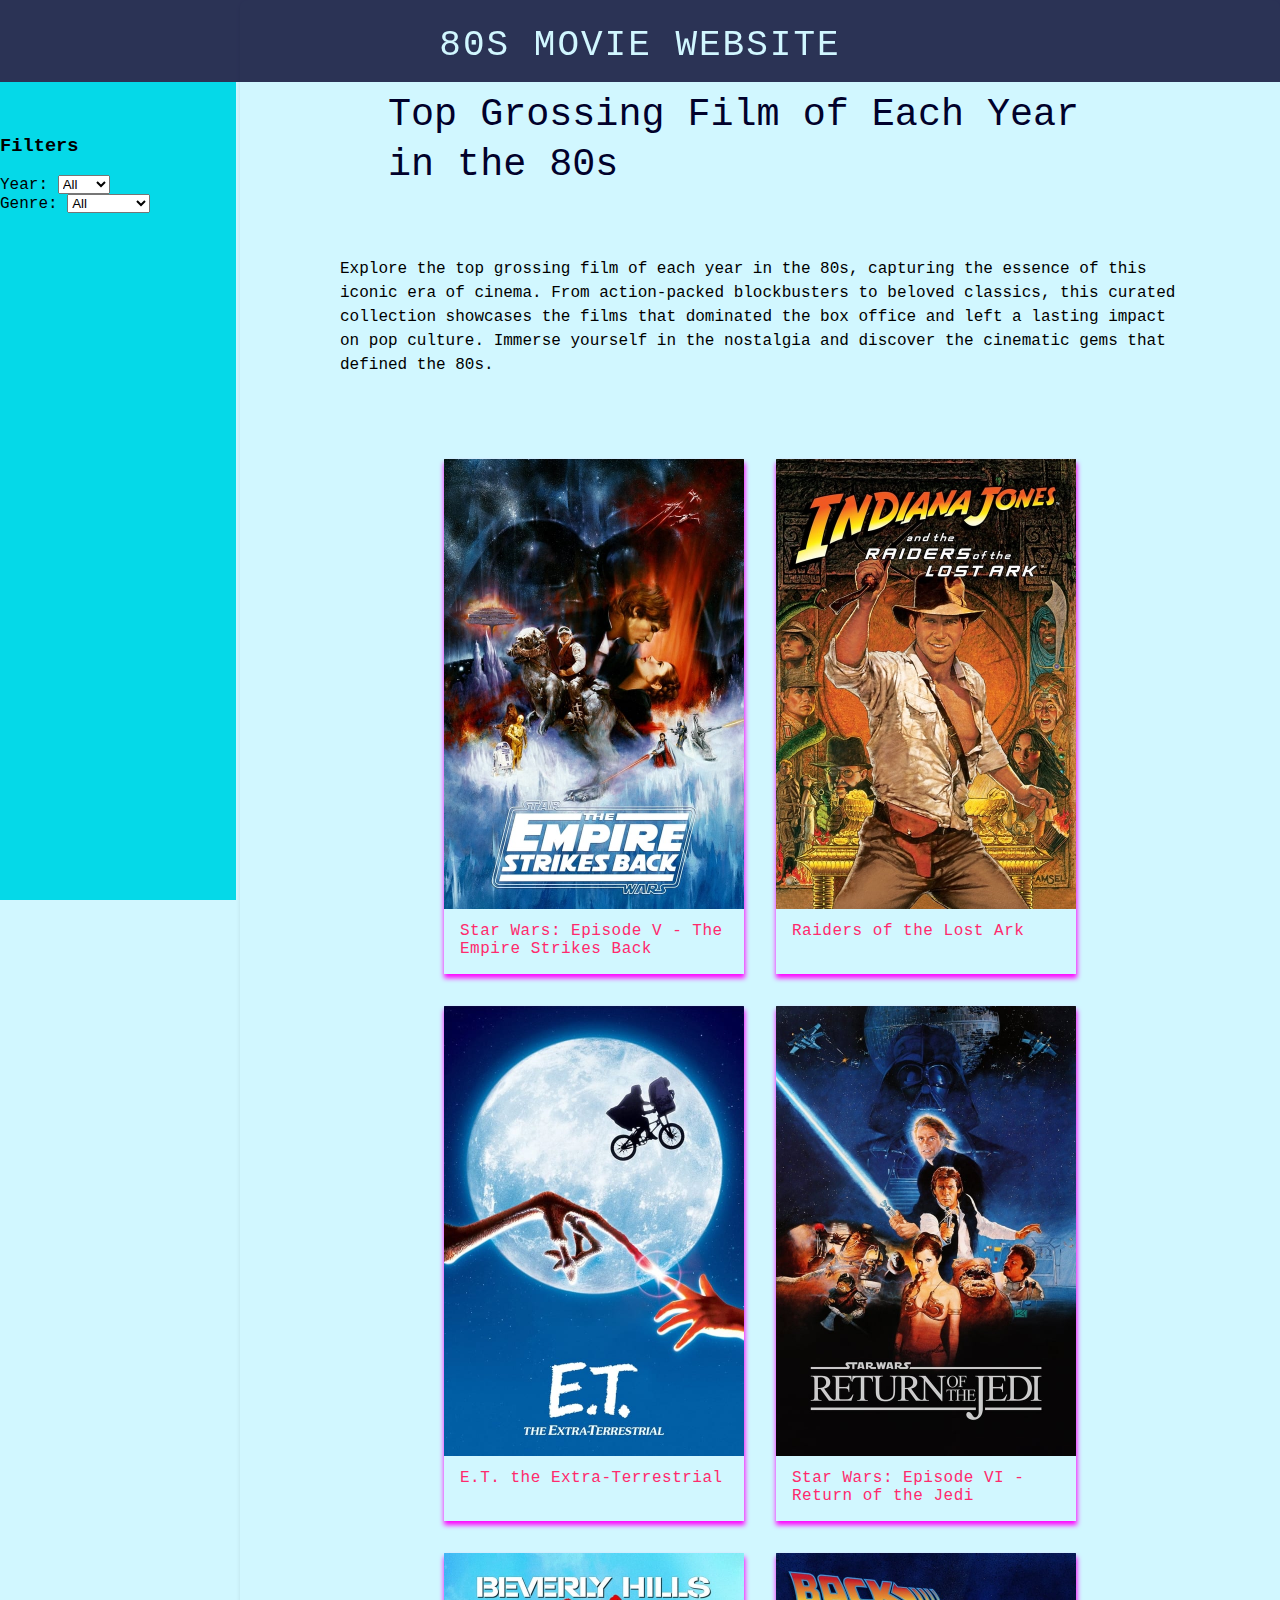
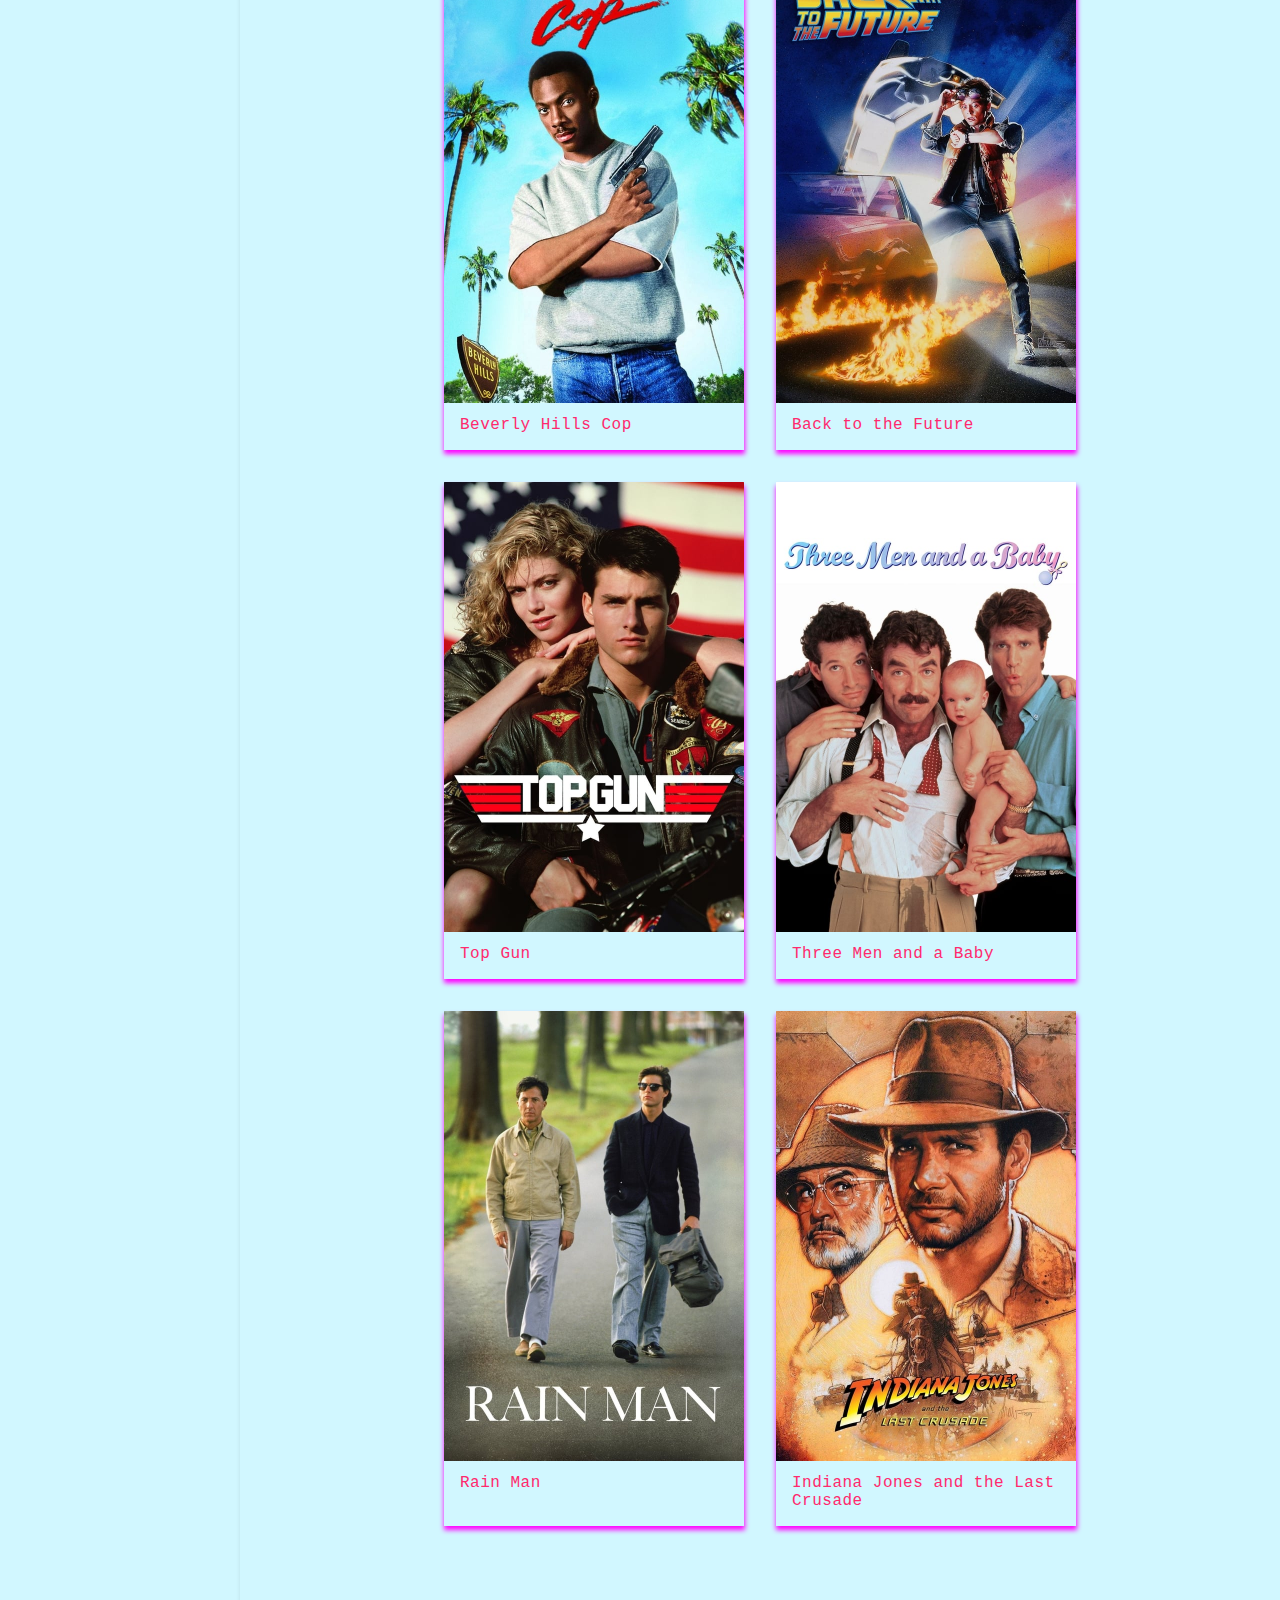
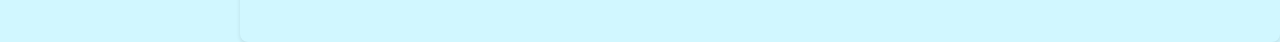
<file: 80s_Movie_Website/index.html>
<!DOCTYPE html>
<html>

<head>
  <title>80s Movie Website</title>
  <link rel="stylesheet" type="text/css" href="styles.css">
  <meta name="viewport" content="width=device-width, initial-scale=1.0">
</head>

<body>
  <header>
    <h1>80s Movie Website</h1>
    <nav>
      <!-- Navigation -->
    </nav>
  </header>

  <aside>
    <h3>Filters</h3>
    <label for="yearFilter">Year:</label>
    <select id="yearFilter" onchange="updateMovieList()">
      <option value="">All</option>
      <option value="1980">1980</option>
      <option value="1981">1981</option>
      <option value="1982">1982</option>
      <option value="1983">1983</option>
      <option value="1984">1984</option>
      <option value="1985">1985</option>
      <option value="1986">1986</option>
      <option value="1987">1987</option>
      <option value="1988">1988</option>
      <option value="1989">1989</option>
    </select>
    <br>
    <label for="genreFilter">Genre:</label>
    <select id="genreFilter" onchange="updateMovieList()">
      <option value="">All</option>
      <option value="Action">Action</option>
      <option value="Adventure">Adventure</option>
      <option value="Fantasy">Fantasy</option>
      <option value="Family">Family</option>
      <option value="Sci-Fi">Sci-Fi</option>
      <option value="Comedy">Comedy</option>
      <option value="Crime">Crime</option>
      <option value="Drama">Drama</option>      
    </select>
  </aside>
  

  <main id="main">
        <h2>Top Grossing Film of Each Year in the 80s</h2>
        <p>Explore the top grossing film of each year in the 80s, capturing the essence of this iconic era of cinema. From
          action-packed blockbusters to beloved classics, this curated collection showcases the films that dominated the
          box office and left a lasting impact on pop culture. Immerse yourself in the nostalgia and discover the cinematic
          gems that defined the 80s.</p>

	  <div class="movie-list">
      <div class="movie" id="EmpireStrikesBack" data-year="1980" data-genre="Action, Adventure, Fantasy">
        <img src="images/EmpireStrikesBack.jpg" alt="Star Wars: Episode V - The Empire Strikes Back"
        onclick="playVideo('EmpireStrikesBack')">
        <div class="movie-info">
          <a href="https://www.imdb.com/title/tt0080684" target="_blank">Star Wars: Episode V - The Empire Strikes Back</a>
        </div>
      </div>

      <div class="movie" id="Raiders" data-year="1981" data-genre="Action, Adventure">
        <img src="images/RaidersoftheLostArk.jpg" alt="Raiders of the Lost Ark"
        onclick="playVideo('Raiders')">
        <div class="movie-info">
            <a href="https://www.imdb.com/title/tt0082971" target="_blank">Raiders of the Lost Ark</a>
        </div>
      </div>
      
      <div class="movie" id="ET" data-year="1982" data-genre="Adventure, Family, Sci-Fi">
        <img src="images/ET.jpg" alt="E.T. the Extra-Terrestrial"
        onclick="playVideo('ET')">
        <div class="movie-info">
          <a href="https://www.imdb.com/title/tt0083866" target="_blank">E.T. the Extra-Terrestrial</a>
        </div>
      </div>

      <div class="movie" id="ReturnoftheJedi" data-year="1983" data-genre="Action, Adventure, Fantasy">
        <img src="images/ReturnoftheJedi.jpg" alt="Star Wars: Episode VI - Return of the Jedi"
        onclick="playVideo('ReturnoftheJedi')">
        <div class="movie-info">
          <a href="https://www.imdb.com/title/tt0086190" target="_blank">Star Wars: Episode VI -
            Return of the Jedi</a>
        </div>
      </div>

      <div class="movie" id="BeverlyHillsCop" data-year="1984" data-genre="Action, Comedy, Crime">
        <img src="images/BeverlyHillsCop.jpg" alt="Beverly Hills Cop"
        onclick="playVideo('BeverlyHillsCop')">
        <div class="movie-info">
            <a href="https://www.imdb.com/title/tt0086960" target="_blank">Beverly Hills Cop</a>
        </div>
      </div>

      <div class="movie" id="BackToTheFuture" data-year="1985" data-genre="Action, Comedy, Sci-Fi">
        <img src="images/BackToTheFuture.jpg" alt="Back to the Future"
        onclick="playVideo('BackToTheFuture')">
        <div class="movie-info">
          <a  href="https://www.imdb.com/title/tt0088763" target="_blank">Back to the Future</a>
        </div>
      </div>

      <div class="movie" id="TopGun" data-year="1986" data-genre="Action, Drama">
        <img src="images/TopGun.jpg" alt="Top Gun"
        onclick="playVideo('TopGun')">
        <div class="movie-info">
          <a href="https://www.imdb.com/title/tt0092099" target="_blank">Top Gun</a>
        </div>
      </div>

      <div class="movie" id="ThreeMenandaBaby" data-year="1987" data-genre="Comedy, Drama, Family">
        <img src="images/ThreeMenandaBaby.jpg" alt="Three Men and a Baby"
        onclick="playVideo('ThreeMenandaBaby')">
        <div class="movie-info">
          <a href="https://www.imdb.com/title/tt0094137" target="_blank">Three Men and a Baby</a>
        </div>
      </div>

      <div class="movie" id="RainMan" data-year="1988" data-genre="Drama">
        <img src="images/RainMan.jpg" alt="Rain Man"
        onclick="playVideo('RainMan')">
        <div class="movie-info">
          <a href="https://www.imdb.com/title/tt0095953" target="_blank">Rain Man</a>
        </div>
      </div>

      <div class="movie" id="IndianaJonesLastCrusade" data-year="1989" data-genre="Action, Adventure">
        <img src="images/IndianaJonesLastCrusade.jpg" alt="Indiana Jones and the Last Crusade"
        onclick="playVideo('IndianaJonesLastCrusade')">
        <div class="movie-info">
          <a href="https://www.imdb.com/title/tt0097576" target="_blank">Indiana Jones and the Last
            Crusade</a>
        </div>
      </div>
      
    </div>
  </main>

  <footer>
    <!-- Footer Content-->
  </footer>

  <script src="script.js"></script>


</body>

</html>
</file>
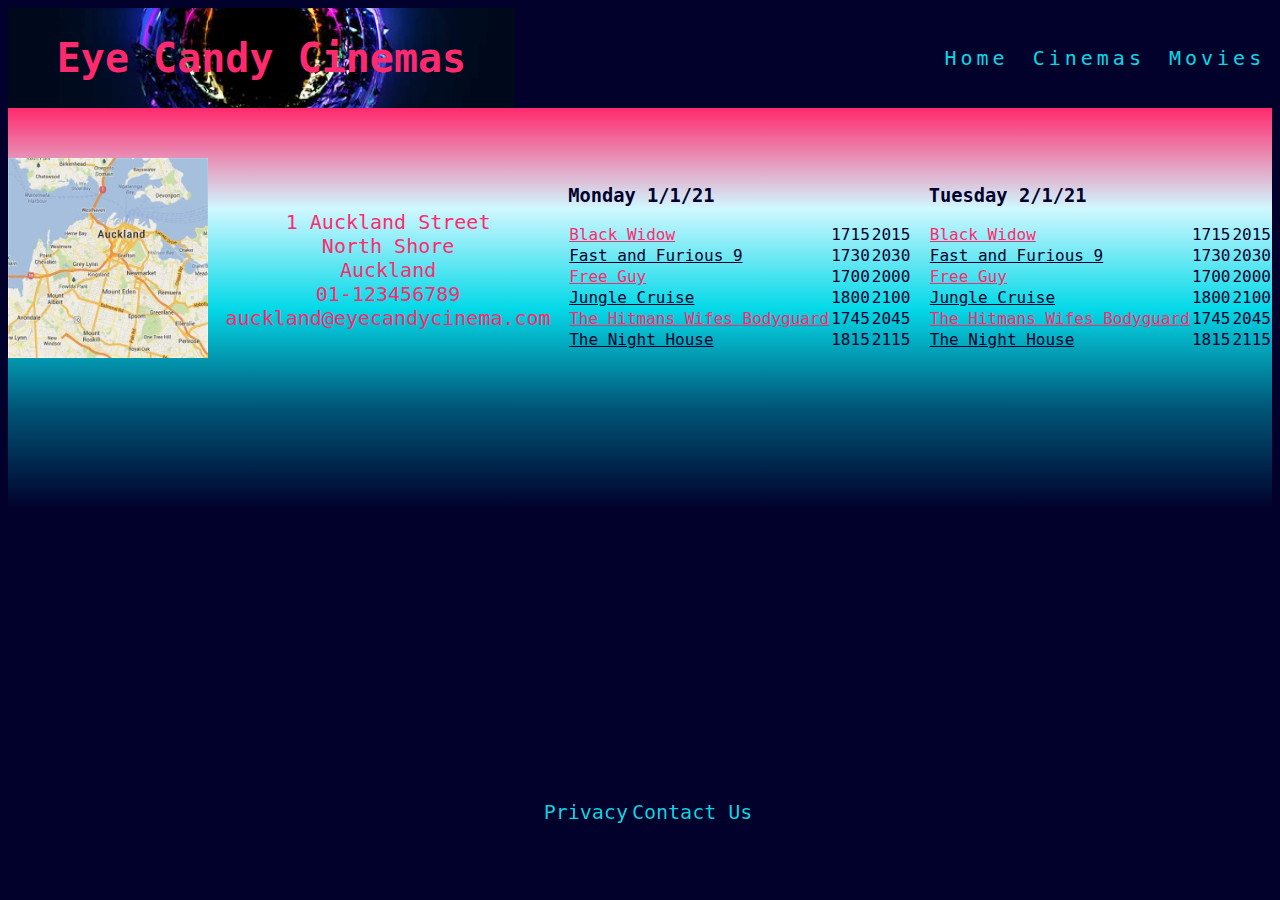
<file: Eye_Candy_Cinema/auckland.html>
<!DOCTYPE html>
<html>

<head>
<title>Eye Candy Cinemas</title>
<link rel="stylesheet" href="style.css">
<meta name="viewport" content="width=device-width, initial-scale=1.0"
</head>

<body>
	<header>
	
	<div class="wrapper">
		<div class="logo">
			<h1>Eye Candy Cinemas</h1>
		</div>
			<div class="topnav">
			<nav>
			<a href="home.html">Home</a>
			<a href="cinemas.html">Cinemas</a>
			<a href="movies.html">Movies</a>
			</nav>
			</div>
	</div>		
</header>

	<main>
	<div class="content">
	<img src="img/auckland.jpg" alt="auckland" Width="200" Height="200">
	<p><br>1 Auckland Street<br>North Shore<br>Auckland<br>01-123456789<br>auckland@eyecandycinema.com</p>
	
	
	
		<div class="schedule">
	<table border="0">

	<h3>Monday 1/1/21</h3>
	
	<tr>
	<td><a href="https://www.imdb.com/title/tt3480822/" target="_blank" style="color:#ff2a6d;">Black Widow</td>
	<td> 1715 </td>
	<td> 2015 </td>
	</tr>
	
	<tr>
	<td><a href="https://www.imdb.com/title/tt5433138/" target="_blank" style="color:#01012b;"> Fast and Furious 9</td>
	<td> 1730 </td>
	<td> 2030 </td>
	</tr>
	
	<tr>
	<td><a href="https://www.imdb.com/title/tt6264654/" target="_blank" style="color:#ff2a6d;"> Free Guy</td>
	<td> 1700 </td>
	<td> 2000 </td>
	</tr>
	
	<tr>
	<td><a href="https://www.imdb.com/title/tt0870154/" target="_blank" style="color:#01012b;"> Jungle Cruise </td>
	<td> 1800 </td>
	<td> 2100 </td>
	</tr>
	
	<tr>
	<td><a href="https://www.imdb.com/title/tt8385148/" target="_blank" style="color:#ff2a6d;"> The Hitmans Wifes Bodyguard </td>
	<td> 1745 </td>
	<td> 2045 </td>
	</tr>

	<tr>
	<td><a href="https://www.imdb.com/title/tt9731534/" target="_blank" style="color:#01012b;"> The Night House </td>
	<td> 1815 </td>
	<td> 2115 </td>
	</tr>
	</table>
	</div>
	
	<div class="schedule"">
	<table border="0">
	
	<h3>Tuesday 2/1/21</h3>

		<tr>
	<tr>
	<td><a href="https://www.imdb.com/title/tt3480822/" target="_blank" style="color:#ff2a6d;"> Black Widow</td>
	<td> 1715 </td>
	<td> 2015 </td>
	</tr>
	
	<tr>
	<td> <a href="https://www.imdb.com/title/tt5433138/" target="_blank" style="color:#01012b;">Fast and Furious 9</td>
	<td> 1730 </td>
	<td> 2030 </td>
	</tr>
	
	<tr>
	<td><a href="https://www.imdb.com/title/tt6264654/" target="_blank" style="color:#ff2a6d;"> Free Guy</td>
	<td> 1700 </td>
	<td> 2000 </td>
	</tr>
	
	<tr>
	<td><a href="https://www.imdb.com/title/tt0870154/" target="_blank" style="color:#01012b;"> Jungle Cruise </td>
	<td> 1800 </td>
	<td> 2100 </td>
	</tr>
	
	<tr>
	<td><a href="https://www.imdb.com/title/tt8385148/" target="_blank" style="color:#ff2a6d;"> The Hitmans Wifes Bodyguard </td>
	<td> 1745 </td>
	<td> 2045 </td>
	</tr>

	<tr>
	<td><a href="https://www.imdb.com/title/tt9731534/" target="_blank" style="color:#01012b;">The Night House </td>
	<td> 1815 </td>
	<td> 2115 </td>
	</tr>
	</table>
	</div>
	
	</main>
		
	<footer>	
	<div class="bottomnav">
		</nav>
			<a href="https://www.privacypolicyonline.com/live.php?token=3T0lqzA7yxBxH5v84bEvQRCn4mCCkd0a"target="_blank">Privacy</a>
			<a href="contact.html">Contact Us</a>
		</nav>
	</div>
</footer>
	
</body>

</html>
</file>
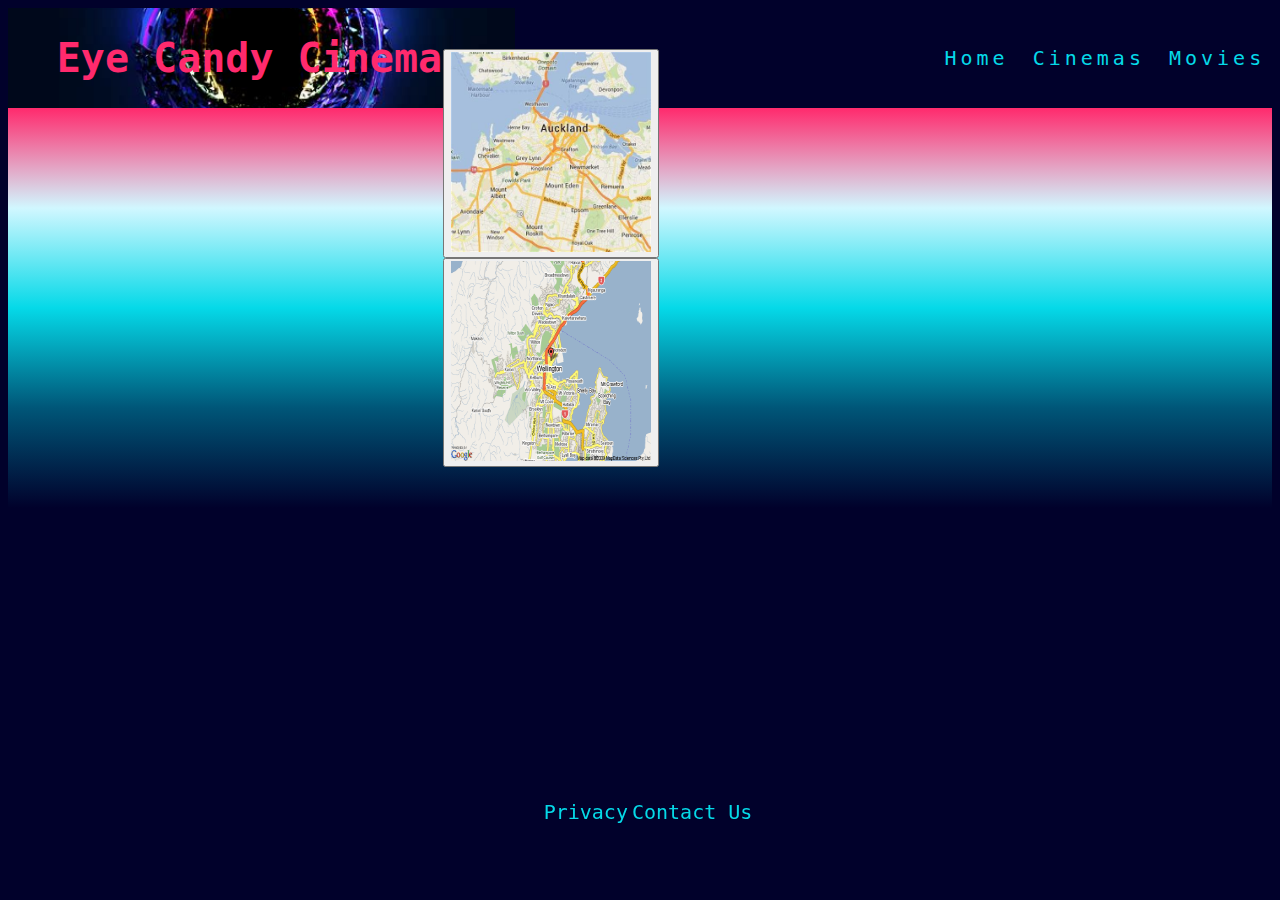
<file: Eye_Candy_Cinema/cinemas.html>
<!DOCTYPE html>
<html>

<head>
<title>Eye Candy Cinemas</title>
<link rel="stylesheet" href="style.css">
<meta name="viewport" content="width=device-width, initial-scale=1.0"

</head>

<body>
<header>
	
	<div class="wrapper">
		<div class="logo">
			<h1>Eye Candy Cinemas</h1>
		</div>
			<div class="topnav">
			<nav>
			<a href="home.html">Home</a>
			<a href="cinemas.html">Cinemas</a>
			<a href="movies.html">Movies</a>
			</nav>
			</div>
	</div>		
</header>

	<main>
			<div class="content">
			<div class=container>
			<a href="Auckland.html">
			<button on click="myFunction()"><img src="img/auckland.jpg"width="200" height="200"button class="w3-button w3-left"></button>
			</a>
			<a href="wellington.html">
			<button on click="myFunction()"><img src="img/wellington.jpg"width="200" height="200"button class="w3-button w3-right"></button>
			</a>
			</div>
		</div>
	</main>
		
<footer>	
	<div class="bottomnav">
		<nav>
			<a href="https://www.privacypolicyonline.com/live.php?token=3T0lqzA7yxBxH5v84bEvQRCn4mCCkd0a"target="_blank">Privacy</a>
			<a href="contact.html">Contact Us</a>
		</nav>
	</div>
</footer>
	
</body>

</html>
</file>
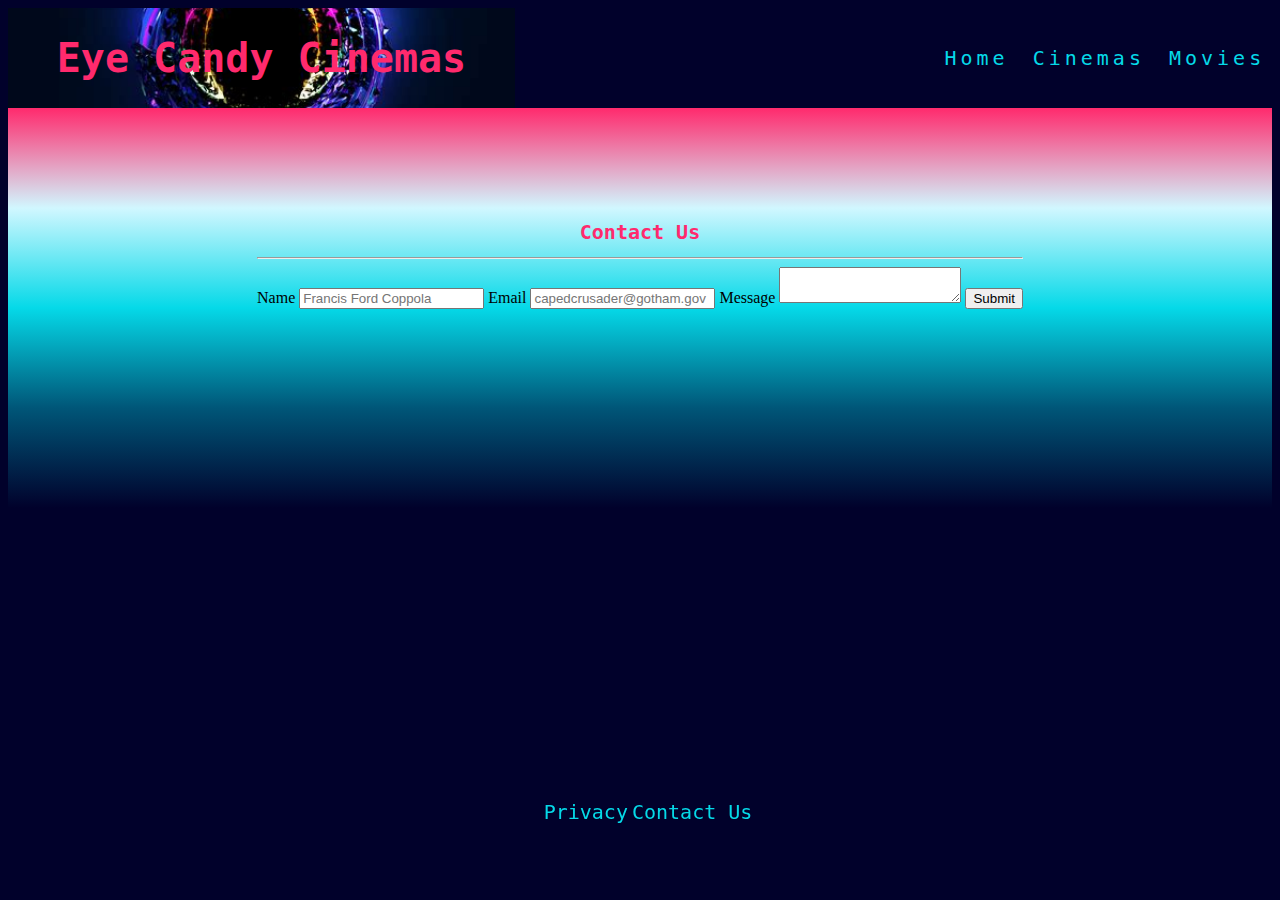
<file: Eye_Candy_Cinema/contact.html>
<!DOCTYPE html>
<html>

<head>
<title>Eye Candy Cinemas</title>
<link rel="stylesheet" href="style.css">
<meta name="viewport" content="width=device-width, initial-scale=1.0"

</head>

<body>
	<header>
	
	<div class="wrapper">
		<div class="logo">
			<h1>Eye Candy Cinemas</h1>
		</div>
			<div class="topnav">
			<nav>
			<a href="home.html">Home</a>
			<a href="cinemas.html">Cinemas</a>
			<a href="movies.html">Movies</a>
			</nav>
			</div>
	</div>		
</header>

	<main>
		<div class="content">
		
		<form action="success.html">
		<div class ="contactform">
		<center> <h1> Contact Us </h1></center>
		<hr>
		<label> Name </label>
		<input type ="text" name ="name" placeholder="Francis Ford Coppola" />
		
		<label> Email </label> 
		<input type ="text" name ="email" placeholder="capedcrusader@gotham.gov"/>
		
		<label> Message </label>
		<textarea row="25" placeholder="I aint afraid of no ghost" value ="message"> </textarea>
		
		<input type="submit" value="Submit">
  		</div>
		</div>
	</main>
		
	<footer>	
	<div class="bottomnav">
		<nav>
			<a href="https://www.privacypolicyonline.com/live.php?token=3T0lqzA7yxBxH5v84bEvQRCn4mCCkd0a"target="_blank">Privacy</a>
			<a href="contact.html">Contact Us</a>
		</nav>
	</div>
</footer>

</body>

</html>
</file>
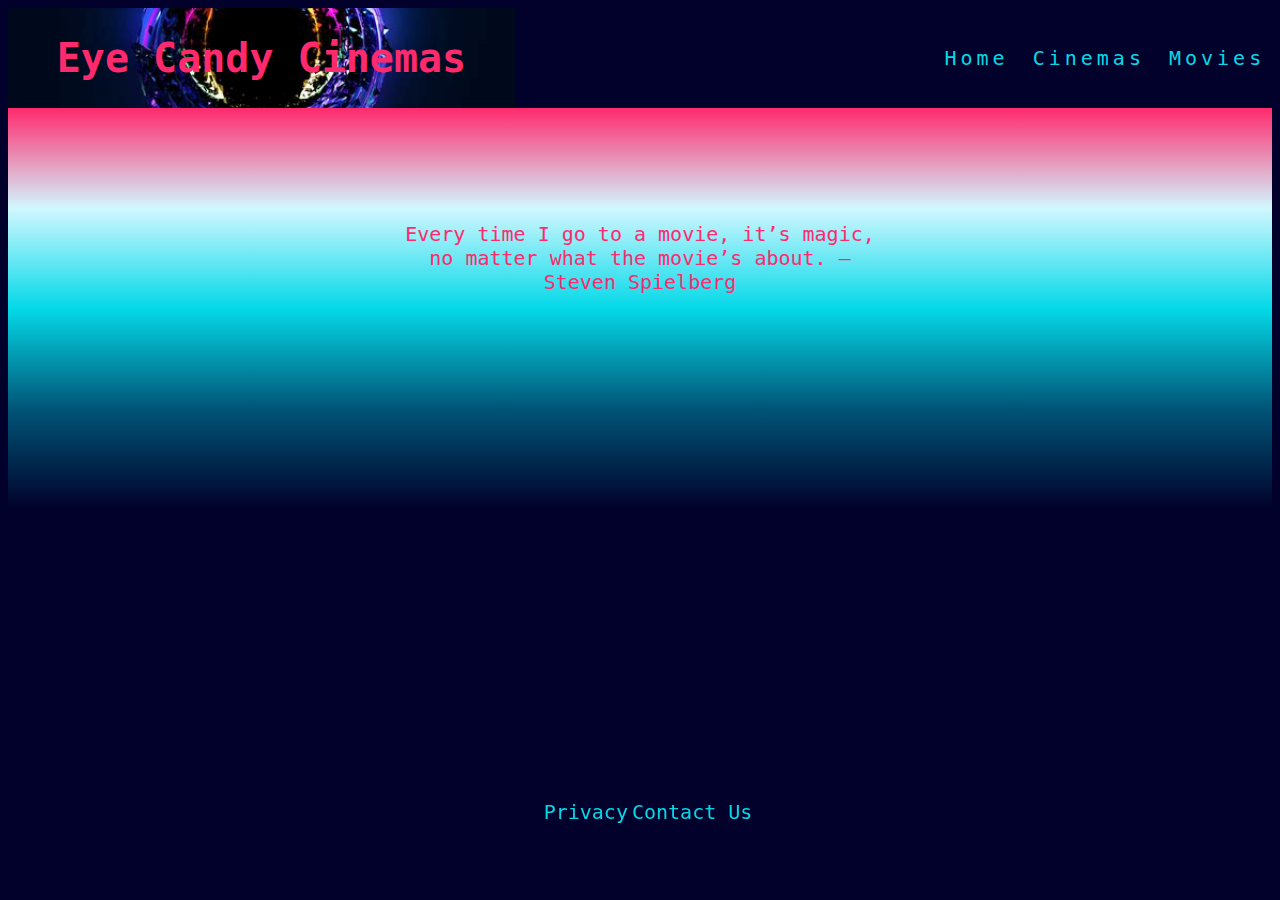
<file: Eye_Candy_Cinema/Home.html>
<!DOCTYPE html>
<html>

<head>
<title>Eye Candy Cinemas</title>
<link rel="stylesheet" href="style.css">
<meta name="viewport" content="width=device-width, initial-scale=1.0">

</head>

<body>
<header>
	
	<div class="wrapper">
		<div class="logo">
			<h1>Eye Candy Cinemas</h1>
		</div>
			<div class="topnav">
			<nav>
			<a href="home.html">Home</a>
			<a href="cinemas.html">Cinemas</a>
			<a href="movies.html">Movies</a>
			</nav>
			</div>
	</div>		
</header>

<main>		
	<div class="content">
			<div class="qoute">
			<center><p>Every time I go to a movie, it’s magic, no matter what the movie’s about. – Steven Spielberg</p></center>
			</div>
	</div>
</main>

<footer>	
	<div class="bottomnav">
		<nav>
			<a href="https://www.privacypolicyonline.com/live.php?token=3T0lqzA7yxBxH5v84bEvQRCn4mCCkd0a"target="_blank">Privacy</a>
			<a href="contact.html">Contact Us</a>
		</nav>
	</div>
</footer>

</body>

</html>
</file>
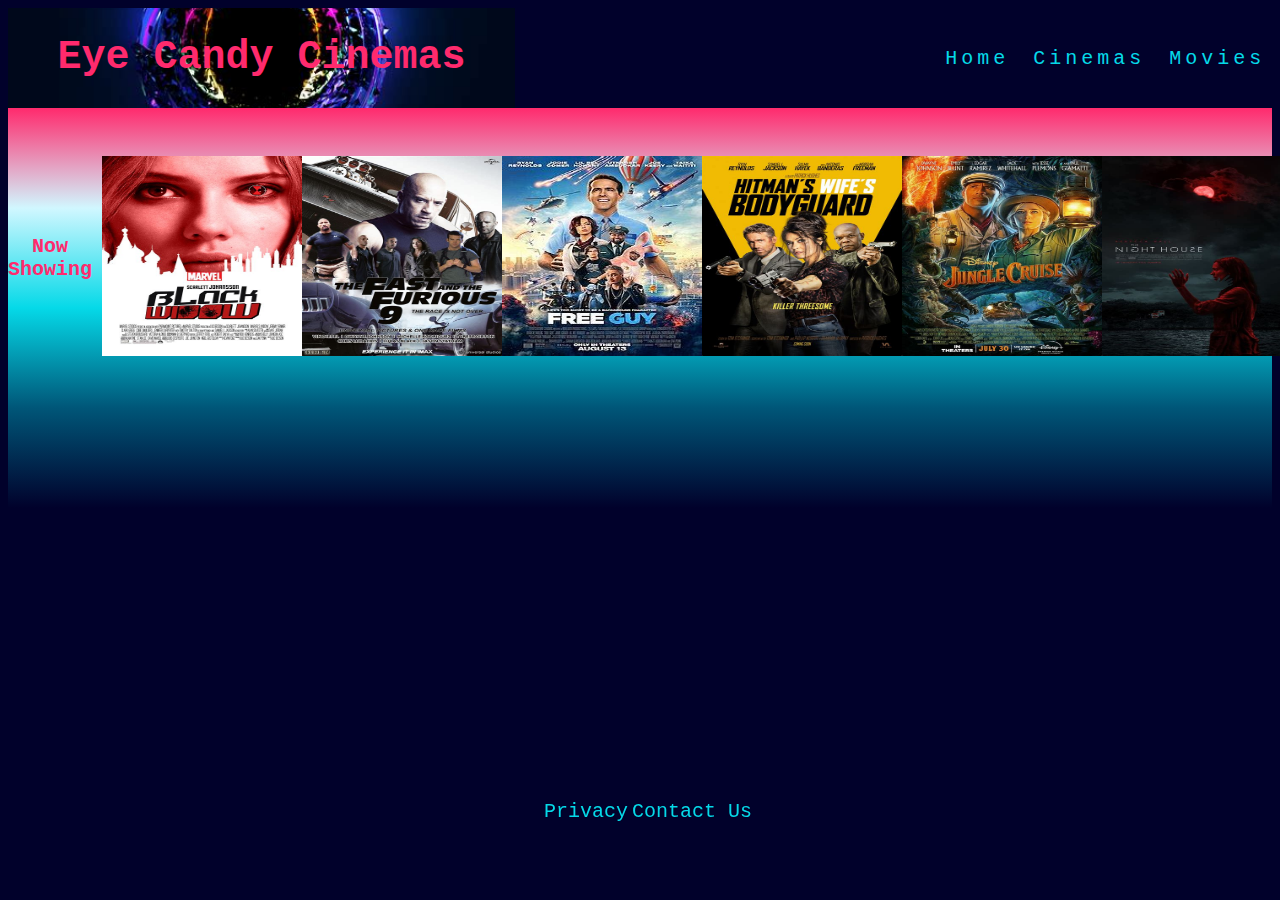
<file: Eye_Candy_Cinema/movies.HTML>
<!DOCTYPE html>
<html>

<head>
<title>Eye Candy Cinemas</title>
<link rel="stylesheet" href="style.css">
<meta name="viewport" content="width=device-width, initial-scale=1.0"
</head>

<body>
	<header>
	
	<div class="wrapper">
		<div class="logo">
			<h1>Eye Candy Cinemas</h1>
		</div>
			<div class="topnav">
			<nav>
			<a href="home.html">Home</a>
			<a href="cinemas.html">Cinemas</a>
			<a href="movies.html">Movies</a>
			</nav>
			</div>
	</div>		
</header>


	<main>
	
	<div class="content">
	<h1> Now Showing </h1>
		<div class="movies">
		<div class ="gallery"
		<div onclick="blackwidow=document.getElementById('blackwidow'); blackwidow.style.display='block'; this.style.display='none'">
		<img style="cursor: pointer;" alt="blackwidow" src="img/blackwidow.jpg" width="200" height="200" />
		</div>
		<div id="blackwidow" style="display: none;">
		<iframe width="200" height="200" src="https://www.youtube.com/embed/ybji16u608U" title="YouTube video player" frameborder="0" allow="accelerometer; autoplay=1; clipboard-write; encrypted-media; gyroscope; picture-in-picture" allowfullscreen></iframe>
		</div>
		<div class ="gallery">
		<div onclick="ff9=document.getElementById('ff9'); ff9.style.display='block'; this.style.display='none'">
		<img style="cursor: pointer;" alt="ff9" src="img/ff9.jpg" width="200" height="200" />
		</div>
		<div id="ff9" style="display: none;">
		<iframe width="200" height="200" src="https://www.youtube.com/embed/FqAjVAf5fNA" title="YouTube video player" frameborder="0" allow="accelerometer; autoplay; clipboard-write; encrypted-media; gyroscope; picture-in-picture" allowfullscreen></iframe>	
		</div>
		</div>
		<div class ="gallery">
		<div onclick="freeguy=document.getElementById('freeguy'); freeguy.style.display='block'; this.style.display='none'">
		<img style="cursor: pointer;" alt="freeguy" src="img/freeguy.jpg" width="200" height="200" />
		</div>
		<div id="freeguy" style="display: none;">
		<iframe width="200" height="200" src="https://www.youtube.com/embed/cttnRmcr_ME" title="YouTube video player" frameborder="0" allow="accelerometer; autoplay; clipboard-write; encrypted-media; gyroscope; picture-in-picture" allowfullscreen></iframe>
		</div>
		</div>
		<div class ="gallery">
		<div onclick="hitman=document.getElementById('hitman'); hitman.style.display='block'; this.style.display='none'">
		<img style="cursor: pointer;" alt="hitmanswife" src="img/hitmanswife.jpg" width="200" height="200" />
		</div>
		<div id="hitman" style="display: none;">
		<iframe width="200" height="200" src="https://www.youtube.com/embed/3Z2FxVT6LIE?start=5" title="YouTube video player" frameborder="0" allow="accelerometer; autoplay; clipboard-write; encrypted-media; gyroscope; picture-in-picture" allowfullscreen></iframe>
		</div>
		</div>
		<div class ="gallery">
		<div onclick="jungle=document.getElementById('jungle'); jungle.style.display='block'; this.style.display='none'">
		<img style="cursor: pointer;" alt="junglecruise" src="img/junglecruise.jpg" width="200" height="200" />
		</div>
		<div id="jungle" style="display: none;">
		<iframe width="200" height="200" src="https://www.youtube.com/embed/tvTIzMyLFSg" title="YouTube video player" frameborder="0" allow="accelerometer; autoplay; clipboard-write; encrypted-media; gyroscope; picture-in-picture" allowfullscreen></iframe>
		</div>
		</div>
		<div class ="gallery">
		<div onclick="night=document.getElementById('night'); night.style.display='block'; this.style.display='none'">
		<img style="cursor: pointer;" alt="nighthouse" src="img/nighthouse.jpg" width="200" height="200" />
		</div>
		<div id="night" style="display: none;">
		<iframe width="200" height="200" src="https://www.youtube.com/embed/2Tshycci2ZA" title="YouTube video player" frameborder="0" allow="accelerometer; autoplay; clipboard-write; encrypted-media; gyroscope; picture-in-picture" allowfullscreen></iframe>
		</div>
		</div>
	</div>
	</div>

	</main>
	
<footer>	
	<div class="bottomnav">
		<nav>
			<a href="https://www.privacypolicyonline.com/live.php?token=3T0lqzA7yxBxH5v84bEvQRCn4mCCkd0a"target="_blank">Privacy</a>
			<a href="contact.html">Contact Us</a>
		</nav>
	</div>
</footer>



</body>

</html>
</file>
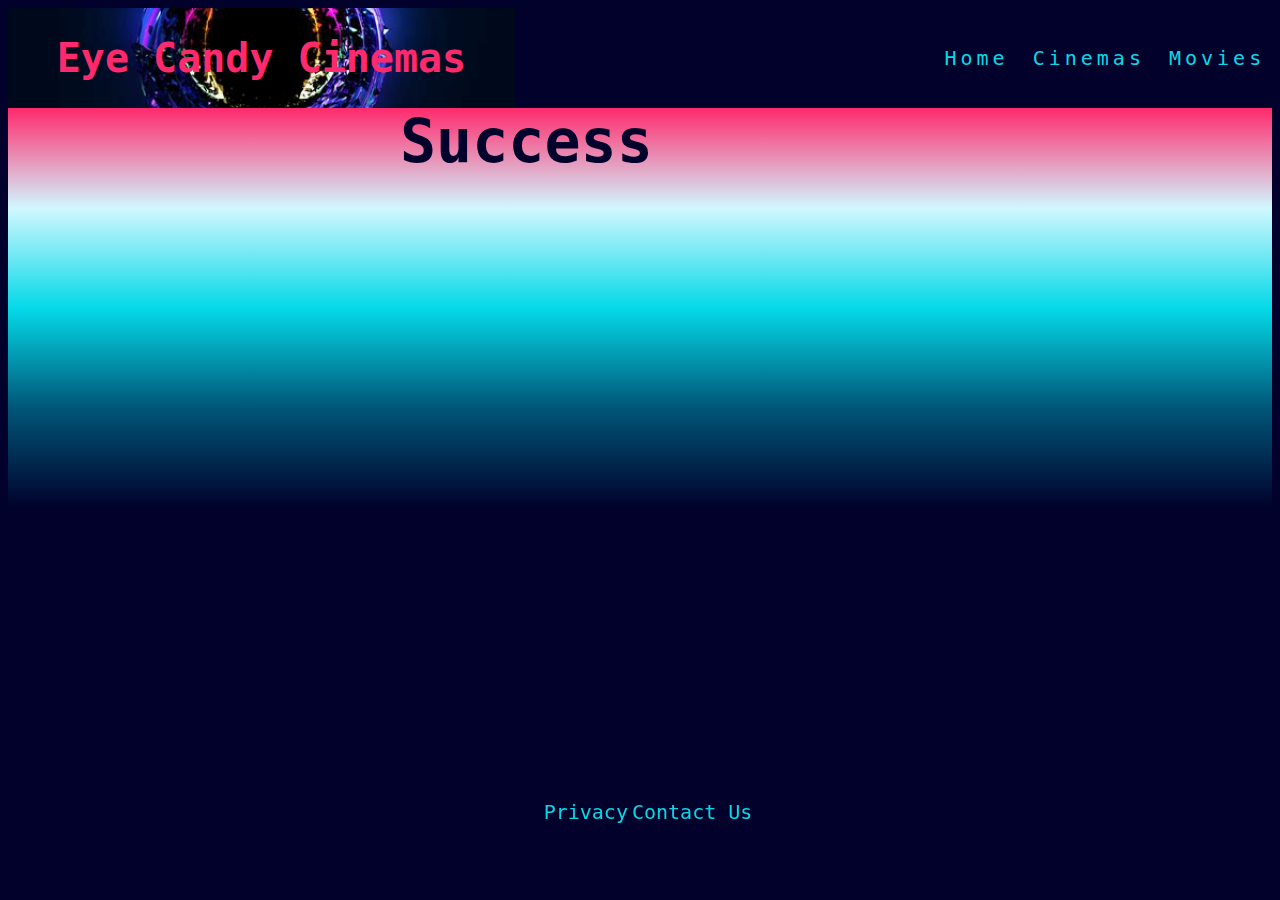
<file: Eye_Candy_Cinema/success.html>
<!DOCTYPE html>
<html>

<head>
<title>Eye Candy Cinemas</title>
<link rel="stylesheet" href="style.css">
<meta name="viewport" content="width=device-width, initial-scale=1.0"

</head>

<body>
	<header>
	
	<div class="wrapper">
		<div class="logo">
			<h1>Eye Candy Cinemas</h1>
		</div>
			<div class="topnav">
			<nav>
			<a href="home.html">Home</a>
			<a href="cinemas.html">Cinemas</a>
			<a href="movies.html">Movies</a>
			</nav>
			</div>
	</div>		
</header>

	<main>
		<div class="content">
		<div class="success">
		<h3 style="font-size:60px;" style="color:black;" style="float:center;"> Success </h3>
		<iframe src="https://giphy.com/embed/3o7abrUyY8FHOpQELe" width="480" height="211" frameBorder="0" class="giphy-embed" allowFullScreen></iframe><p><a href="https://giphy.com/gifs/deadpool-spider-man-superhero-landing-3o7abrUyY8FHOpQELe">
		</div>
		</div>
		
	</main>
		
	<footer>	
	<div class="bottomnav">
		<nav>
			<a href="https://www.privacypolicyonline.com/live.php?token=3T0lqzA7yxBxH5v84bEvQRCn4mCCkd0a"target="_blank">Privacy</a>
			<a href="contact.html">Contact Us</a>
		</nav>
	</div>
</footer>

</body>

</html>
</file>
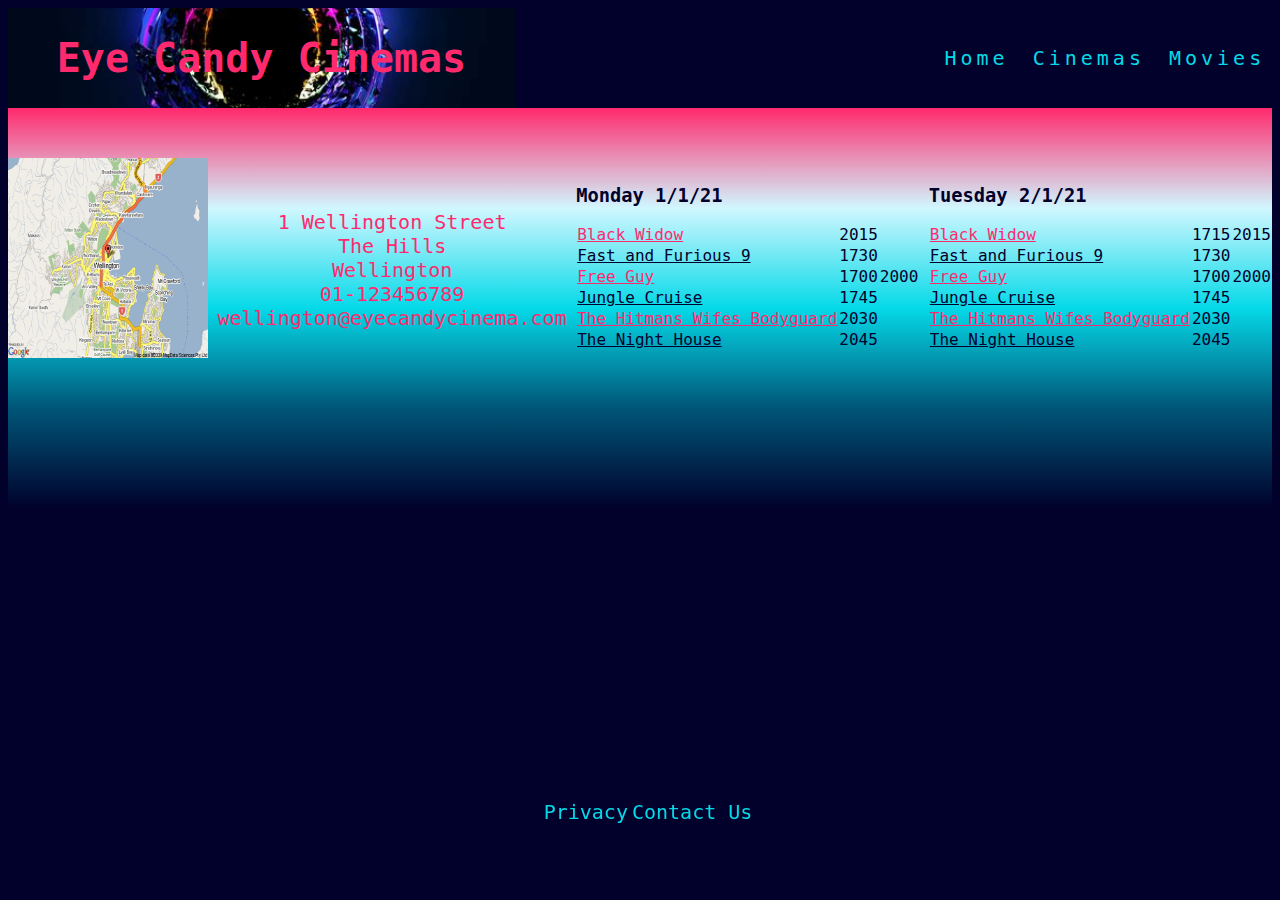
<file: Eye_Candy_Cinema/wellington.html>
<!DOCTYPE html>
<html>

<head>
<title>Eye Candy Cinemas</title>
<link rel="stylesheet" href="style.css">
<meta name="viewport" content="width=device-width, initial-scale=1.0"
</head>

<body>
	<header>
	
	<div class="wrapper">
		<div class="logo">
			<h1>Eye Candy Cinemas</h1>
		</div>
			<div class="topnav">
			<nav>
			<a href="home.html">Home</a>
			<a href="cinemas.html">Cinemas</a>
			<a href="movies.html">Movies</a>
			</nav>
			</div>
	</div>		
</header>


	<main>
	<div class="content">
	<img src="img/wellington.jpg" alt="wellington" Width="200" Height="200">
	<p><br>1 Wellington Street<br>The Hills<br>Wellington<br>01-123456789<br>wellington@eyecandycinema.com</p>
	
	
	
		<div class="schedule">
	<table border="0">

	<h3>Monday 1/1/21</h3>
	
	<tr>
	<td><a href="https://www.imdb.com/title/tt3480822/" target="_blank" style="color:#ff2a6d;">Black Widow</td> 
	<td> 2015 </td>
	</tr>
	
	<tr>
	<td><a href="https://www.imdb.com/title/tt5433138/" target="_blank" style="color:#01012b;"> Fast and Furious 9</td>
	<td> 1730 </td>
	</tr>
	
	<tr>
	<td><a href="https://www.imdb.com/title/tt6264654/" target="_blank" style="color:#ff2a6d;"> Free Guy</td>
	<td> 1700 </td>
	<td> 2000 </td>
	</tr>
	
	<tr>
	<td><a href="https://www.imdb.com/title/tt0870154/" target="_blank" style="color:#01012b;"> Jungle Cruise </td>
	<td> 1745 </td>
	</tr>
	
	<tr>
	<td><a href="https://www.imdb.com/title/tt8385148/" target="_blank" style="color:#ff2a6d;"> The Hitmans Wifes Bodyguard </td>
	<td> 2030 </td>
	</tr>

	<tr>
	<td><a href="https://www.imdb.com/title/tt9731534/" target="_blank" style="color:#01012b;"> The Night House </td>
	<td> 2045 </td>
	</tr>
	</table>
	</div>
	
	<div class="schedule">
	<table border="0">
	<h3>Tuesday 2/1/21</h3>

	<tr>
	<td> <a href="https://www.imdb.com/title/tt3480822/" target="_blank" style="color:#ff2a6d;"> Black Widow</td>
	<td> 1715 </td>
	<td> 2015 </td>
	</tr>
	
	<tr>
	<td> <a href="https://www.imdb.com/title/tt5433138/" target="_blank" style="color:#01012b;">Fast and Furious 9</td>
	<td> 1730 </td>
	</tr>
	
	<tr>
	<td><a href="https://www.imdb.com/title/tt6264654/" target="_blank" style="color:#ff2a6d;"> Free Guy</td>
	<td> 1700 </td>
	<td> 2000 </td>
	</tr>
	
	<tr>
	<td><a href="https://www.imdb.com/title/tt0870154/" target="_blank" style="color:#01012b;"> Jungle Cruise </td>
	<td> 1745 </td>
	</tr>
	
	<tr>
	<td><a href="https://www.imdb.com/title/tt8385148/" target="_blank" style="color:#ff2a6d;"> The Hitmans Wifes Bodyguard </td>
	<td> 2030 </td>
	</tr>

	<tr>
	<td><a href="https://www.imdb.com/title/tt9731534/" target="_blank" style="color:#01012b;">The Night House </td>
	<td> 2045 </td>
	</tr>
	</table>
	</div>
	
	</main>
		
	<footer>	
	<div class="bottomnav">
		</nav>
			<a href="https://www.privacypolicyonline.com/live.php?token=3T0lqzA7yxBxH5v84bEvQRCn4mCCkd0a"target="_blank">Privacy</a>
			<a href="contact.html">Contact Us</a>
		</nav>
	</div>
</footer>
	
</body>

</html>
</file>
<file: 80s_Movie_Website/styles.css>
:root {
    --color-primary: #ff2a6d;
    --color-secondary: #005678;
    --color-dark-background: #01012b;
    --color-light-background: #d1f7ff;
    --color-highlight: #05d9e8;
    --color-notification: rgb(99, 0, 171);
    --color-interactive: rgb(255, 0, 255);
    --color-critical: rgb(255, 0, 0);
    font-family: "OCR A Std", "Courier New", monospace;
  }

body {
    background-color: var(--color-light-background);
    margin: 0;
    padding: 0;
}

header {
    background-color: rgba(1, 1, 43, 0.8); /* Adjust the color and opacity as desired */
    position: fixed;
    z-index: 50;
    height: 82px;
    box-sizing: border-box;
    width: 100%;
    display: flex;
    align-items: center;
    justify-content: center;
}


h1 {
    font-size: 36px;
    font-weight: 400;
    text-transform: uppercase;
    letter-spacing: 2px;
    color: var(--color-light-background);
    margin: 0;
    height: 100%;
    position: relative;
    padding-top: 50px;
}


main {
    margin-left: 240px; /* Adjust the margin to accommodate the width of the aside */
    padding: 25px 100px 100px;
    background-color: var(--color-light-background);
    border-radius: 8px;
    box-shadow: 0 2px 4px rgba(0, 0, 0, 0.1);
}


h2 {
    font-size: 240%;
    font-weight: 400;
    padding: 34px 48px;
    line-height: 130%;
    color: var(--color-dark-background)
}

p {
    line-height: 1.5em;
    color: var(--colo);
    margin-bottom: -16;
    padding-bottom: 50px;
}

.movie-list {
    display: flex;
    flex-wrap: wrap;
    justify-content: center;
}

.movie {
    width: 300px;
    margin: 1rem;
    border-radius: 0.2px;
    box-shadow: 0.2px 4px 5px var(--color-interactive);
    background-color: var(--color-light-background);
    position: relative;
    overflow: hidden;
}


.movie img{
    width: 100%;
}

.movie-info {
    display: flex;
    align-items: center;
    padding: 0.5rem 1rem 1rem;
    letter-spacing: 0.5px;
}

.movie:not(.video-playing):hover {
    animation: glitch 0.3s infinite;
    box-shadow: 0 2px 10px var(--color-primary);
}

@keyframes glitch {
    0% {
        transform: translate(0);
    }
    20% {
        transform: translate(-2px, -2px);
    }
    40% {
        transform: translate(2px, 2px);
    }
    60% {
        transform: translate(-2px, -2px);
    }
    80% {
        transform: translate(2px, 2px);
    }
    100% {
        transform: translate(0);
    }
}

.movie img {
    transition: filter 0.3s ease-in-out;
}

.movie:hover img {
    animation: flicker 0.5s infinite;
    filter: grayscale(100%);
}

@keyframes flicker {
    0%, 19%, 21%, 23%, 25%, 54%, 56%, 100% {
        opacity: 1;
    }
    20%, 22%, 24%, 55% {
        opacity: 0;
    }
}



a {
    color:var(--color-primary);
    text-decoration: none;
}
aside {
    flex-shrink: 0;
    background-color: var(--color-highlight);
    padding: 34px 0;
    width: 236px; /* Changed 'min-width' to 'width' */
    position: fixed; /* Added this line */
    top: 82px; /* Adjust the top position based on the height of the header */
    bottom: 0; /* Added this line */
    left: 0; /* Added this line */
}
</file>
<file: Eye_Candy_Cinema/style.css>
body{
	background-color: #01012b;
}
	
.wrapper{
	display: flex;
	justify-content: space-between;
	align-items: center;
}

.wrapper{
	height: 100px;
	background-color: #01012b;
	width: 99%;
	position: fixed;
}

.logo{
  height: 100px;
  width: 40%;
  background-image: url(img/eye.jpg);
  background-repeat: no-repeat;
  background-position: center;
  background-size: cover;
}

.logo{
	font-size: 20px;
	font-family: ocr a std, monospace;
	color: #ff2a6d;
	text-align: center;
}	
.topnav{
	overflow: hidden;
}
.topnav a{
 	text-decoration: none;
	font-family: ocr a std, monospace;
	letter-spacing: 4px;
	font-size: 20px;
	margin: 0 10px;
	color: #05d9e8;
}
.topnav a:hover {
  background-color: #ff2a6d;
  color: #05d9e8;
}

.content{
	display: flex;
	justify-content: space-between;
	align-items: center;
}	
.content{
	background-image: linear-gradient(#AA0387, #ff2a6d, #d1f7ff, #05d9e8, #005678, #01012b);
	height: 500px;
}	

.content p{
	text-align: center;
	font-size: 20px;
	font-family: ocr a std, monospace;
	color: #ff2a6d;
}

.content h1{
	text-align: center;
	font-size: 20px;
	font-family: ocr a std, monospace;
	color: #ff2a6d;
}

.qoute {
	float: center;
	text-align: center;
	margin: 30%;
}

.container {
    margin: 34%;
	position: fixed;
}
.button:hover {
	border-color: #ff2a6d;
}

h3 {
	font-family: ocr a std, monospace;
	color: #01012b;
}

table {
	border: none;
	border-collapse: collapse;
	padding: 4px;
	font-family: ocr a std, monospace;
	color: #01012b;
}

td {
	text-align: left;
}

.movies{
	display: flex;
	margin: 10px;
	justify-content: space-between;
	align-items: center;
}

.movies:hover {
	border: 1px solid #ff2a6d;
}


.video-responsive{
    overflow:hidden;
    padding-bottom:56.25%;
    position:relative;
    height:0;
}
.video-responsive iframe{
    left:0;
    top:0;
    height:100%;
    width:100%;
    position:absolute;
}

form {
	max-width: 64em;
	margin: auto;
}

.success {
	max-width: 64em;
	margin: auto;
}

.bottomnav {
  height: 100px;	
  text-align: center;
  overflow: hidden;
  position: fixed;
  bottom: 0;
  width: 100%;
}

.bottomnav a {
  color: #05d9e8;
  text-align: center;
  text-decoration: none;
  font-family: ocr a std, monospace;
  font-size: 20px;
}

.bottomnav a:hover {
  background-color: #ff2a6d;
  color: #05d9e8;
}
</file>
